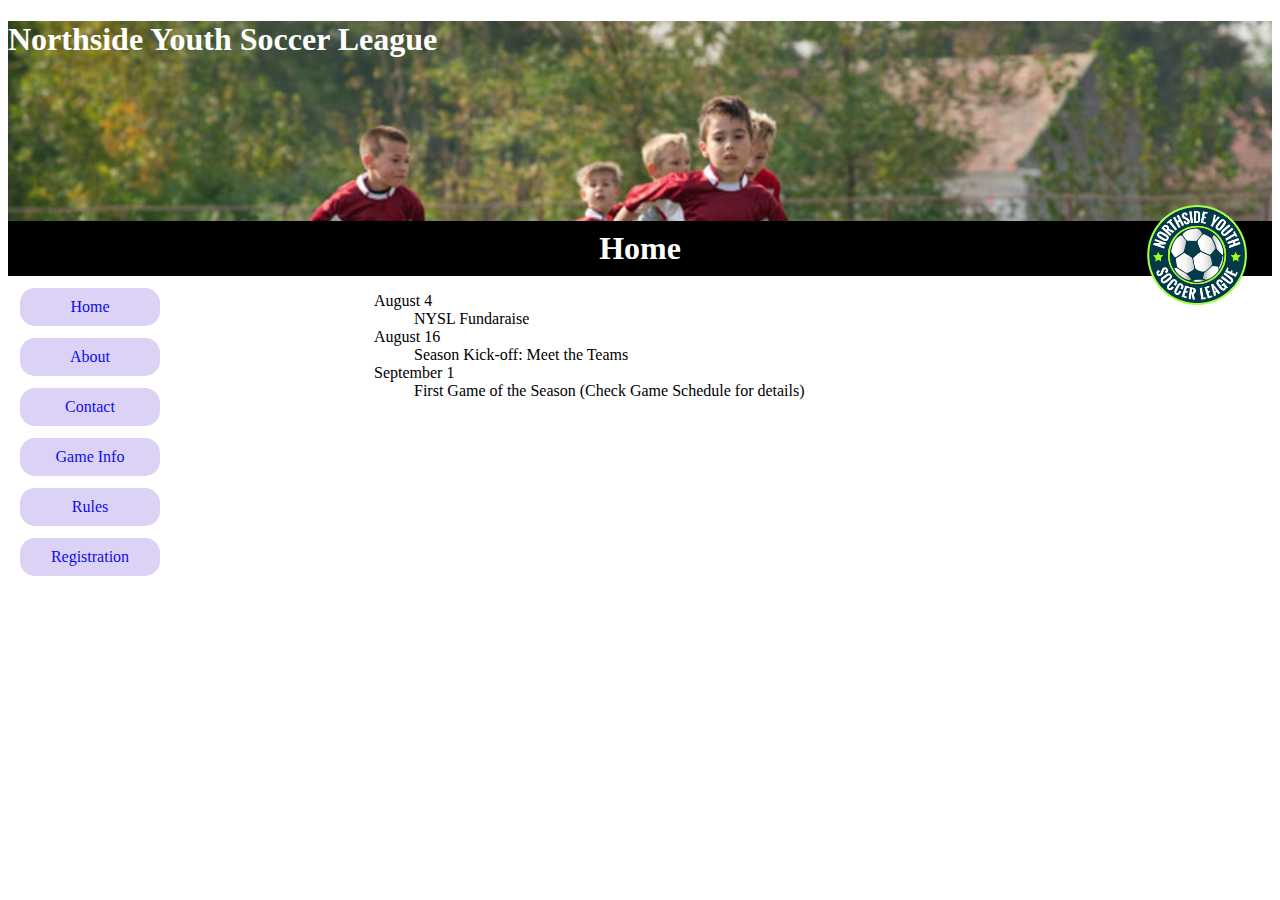
<file: NYSL - GIT/index.html>
<!DOCTYPE html>
<html lang="es">

<head>
    <title>Home NYSL</title>
    <link rel="stylesheet" href="Resources/nysl.css" type="text/css">

</head>

<body>
    <header>
        <h1>Northside Youth Soccer League</h1>
    </header>
    <div class="subheader">

        <h1>Home</h1>
        <img id="logo" src="Resources/img/nysl_logo.png" alt="Logo">
    </div>


    <div id="box-conteiner">
        <aside>
            <nav class="vertical-menu">
                <a href="index.html"> Home</a>
                <a href="about2.html"> About</a>
                <a href="contact2.html"> Contact</a>
                <a href="game_info.html"> Game Info</a>
                <a href="rules.html">Rules</a>
                <a href="registration.html">Registration</a>
            </nav>
        </aside>
        <section>
            <dl style="margin-left: 50px;">
                <dt>August 4</dt>
                <dd>NYSL Fundaraise</dd>
                <dt>August 16</dt>
                <dd>Season Kick-off: Meet the Teams</dd>
                <dt>September 1</dt>
                <dd>First Game of the Season (Check Game Schedule for details)</dd>
            </dl>
        </section>

    </div>


</body>

</html>
</file>
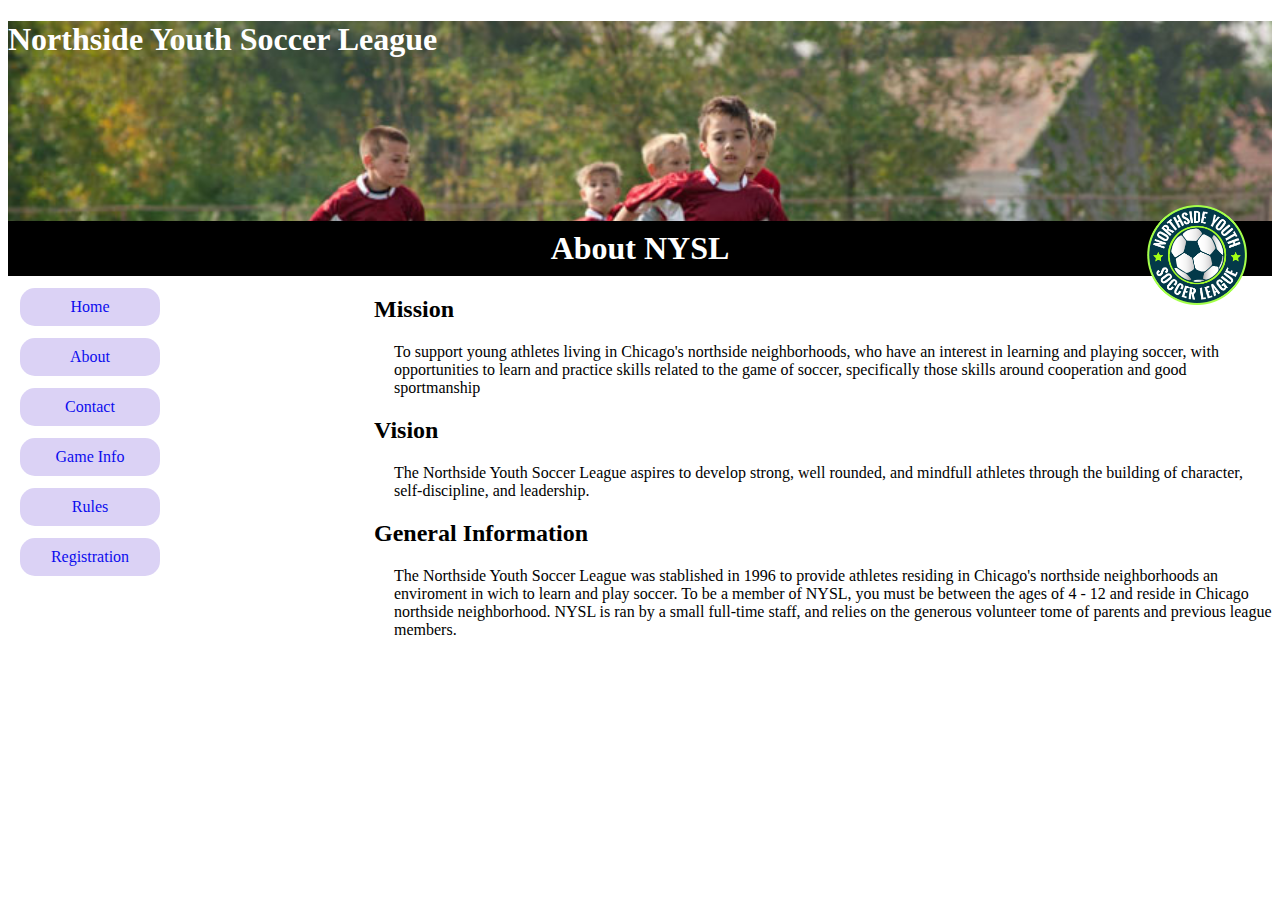
<file: NYSL - GIT/about2.html>
<!DOCTYPE html>
<html lang="es">

<head>
    <title>About NYSL</title>
    <link rel="stylesheet" href="Resources/nysl.css" type="text/css">
</head>

<body>
    <header>
        <h1>Northside Youth Soccer League</h1>
    </header>
    <div class="subheader">

        <h1>About NYSL </h1>
        <img id="logo" src="Resources/img/nysl_logo.png" alt="Logo">
    </div>


    <div id="box-conteiner">
        <aside>
            <nav class="vertical-menu">
                <a href="index.html"> Home</a>
                <a href="about2.html"> About</a>
                <a href="contact2.html"> Contact</a>
                <a href="game_info.html"> Game Info</a>
                <a href="rules.html">Rules</a>
                <a href="registration.html">Registration</a>
            </nav>
        </aside>
        <section>
            <div style="margin-left: 50px;">
                <h2>Mission</h2>
                <p style="margin-left: 20px;"> To support young athletes living in Chicago's northside neighborhoods,
                    who have an interest in learning and playing soccer, with opportunities to learn and practice skills
                    related to the game of soccer, specifically those skills around cooperation and good sportmanship
                </p>

                <h2>Vision</h2>
                <p style="margin-left: 20px;">The Northside Youth Soccer League aspires to develop strong, well rounded,
                    and mindfull athletes through the building of character, self-discipline, and leadership.</p>

                <h2>General Information</h2>
                <p style="margin-left: 20px;">The Northside Youth Soccer League was stablished in 1996 to provide
                    athletes residing in Chicago's northside neighborhoods an enviroment in wich to learn and play
                    soccer. To be a member of NYSL, you must be between the ages of 4 - 12 and reside in Chicago
                    northside neighborhood. NYSL is ran by a small full-time staff, and relies on the generous volunteer
                    tome of parents and previous league members. </p>
            </div>

        </section>
    </div>

</body>

</html>
</file>
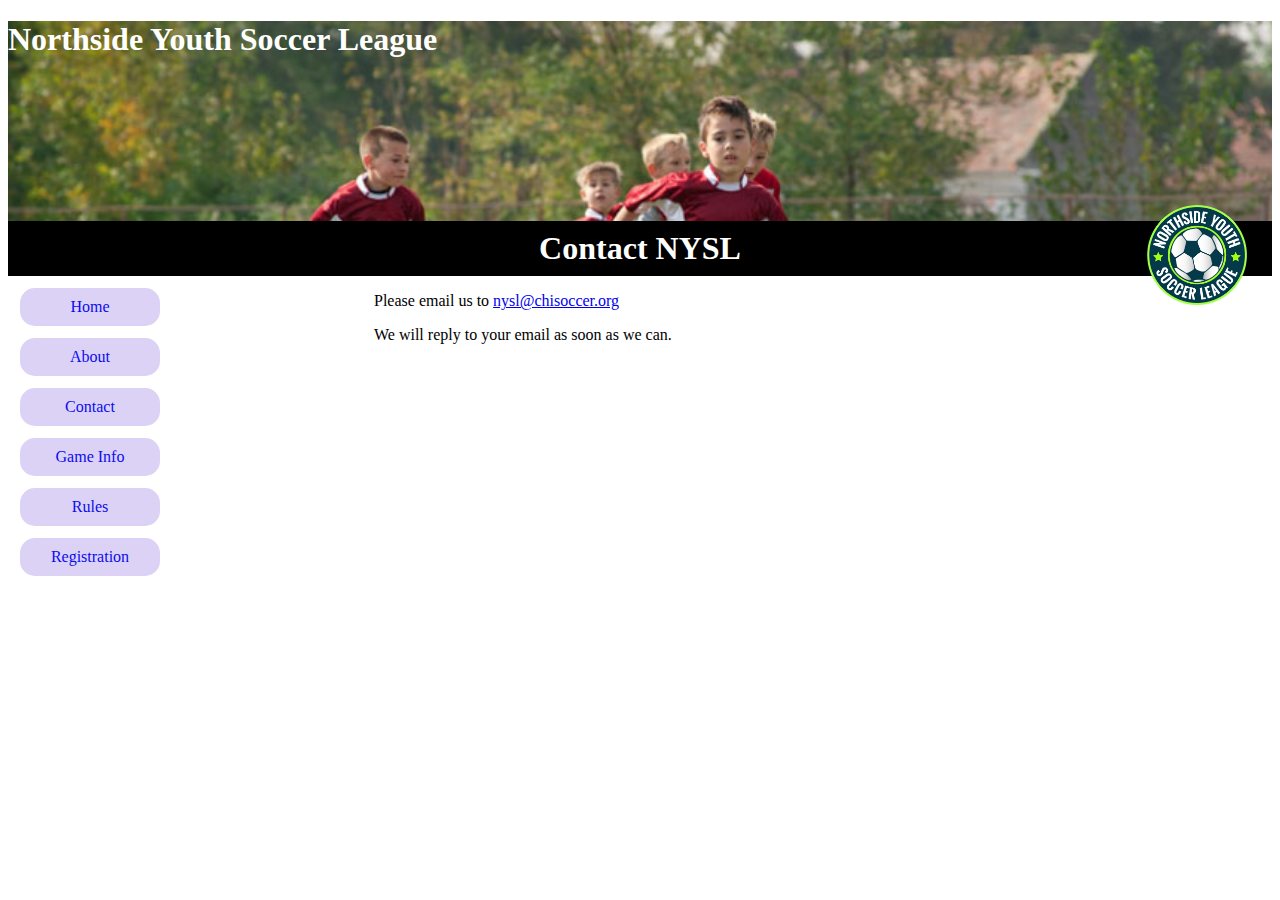
<file: NYSL - GIT/contact2.html>
<!DOCTYPE html>
<html lang="es">

<head>
    <title>Conact NYSL!</title>
     <link rel="stylesheet" href="Resources/nysl.css" type="text/css">
</head>

<body>
  <header>
      <h1>Northside Youth Soccer League</h1>
  </header>
<div class="subheader">

<h1 >Contact NYSL</h1>
<img  id="logo" src="Resources/img/nysl_logo.png" alt="Logo">
</div>


<div id="box-conteiner">
  <aside >
      <nav class="vertical-menu">
          <a href="index2.html"> Home</a>
          <a href="about2.html"> About</a>
          <a href="contact2.html"> Contact</a>
          <a href="game_info.html"> Game Info</a>
          <a href="rules.html">Rules</a>
          <a href="registration.html">Registration</a>
      </nav>
  </aside>
        <section >
                    <p style="margin-left: 50px;">Please email us to <a href="mailto:someone@example.com?Subject=Hello%20again" target="_top">nysl@chisoccer.org</a> </p>
        <p style="margin-left: 50px;">We will reply to your email as soon as we can.</p>

        </section>
</div>

</body>
</html>
</file>
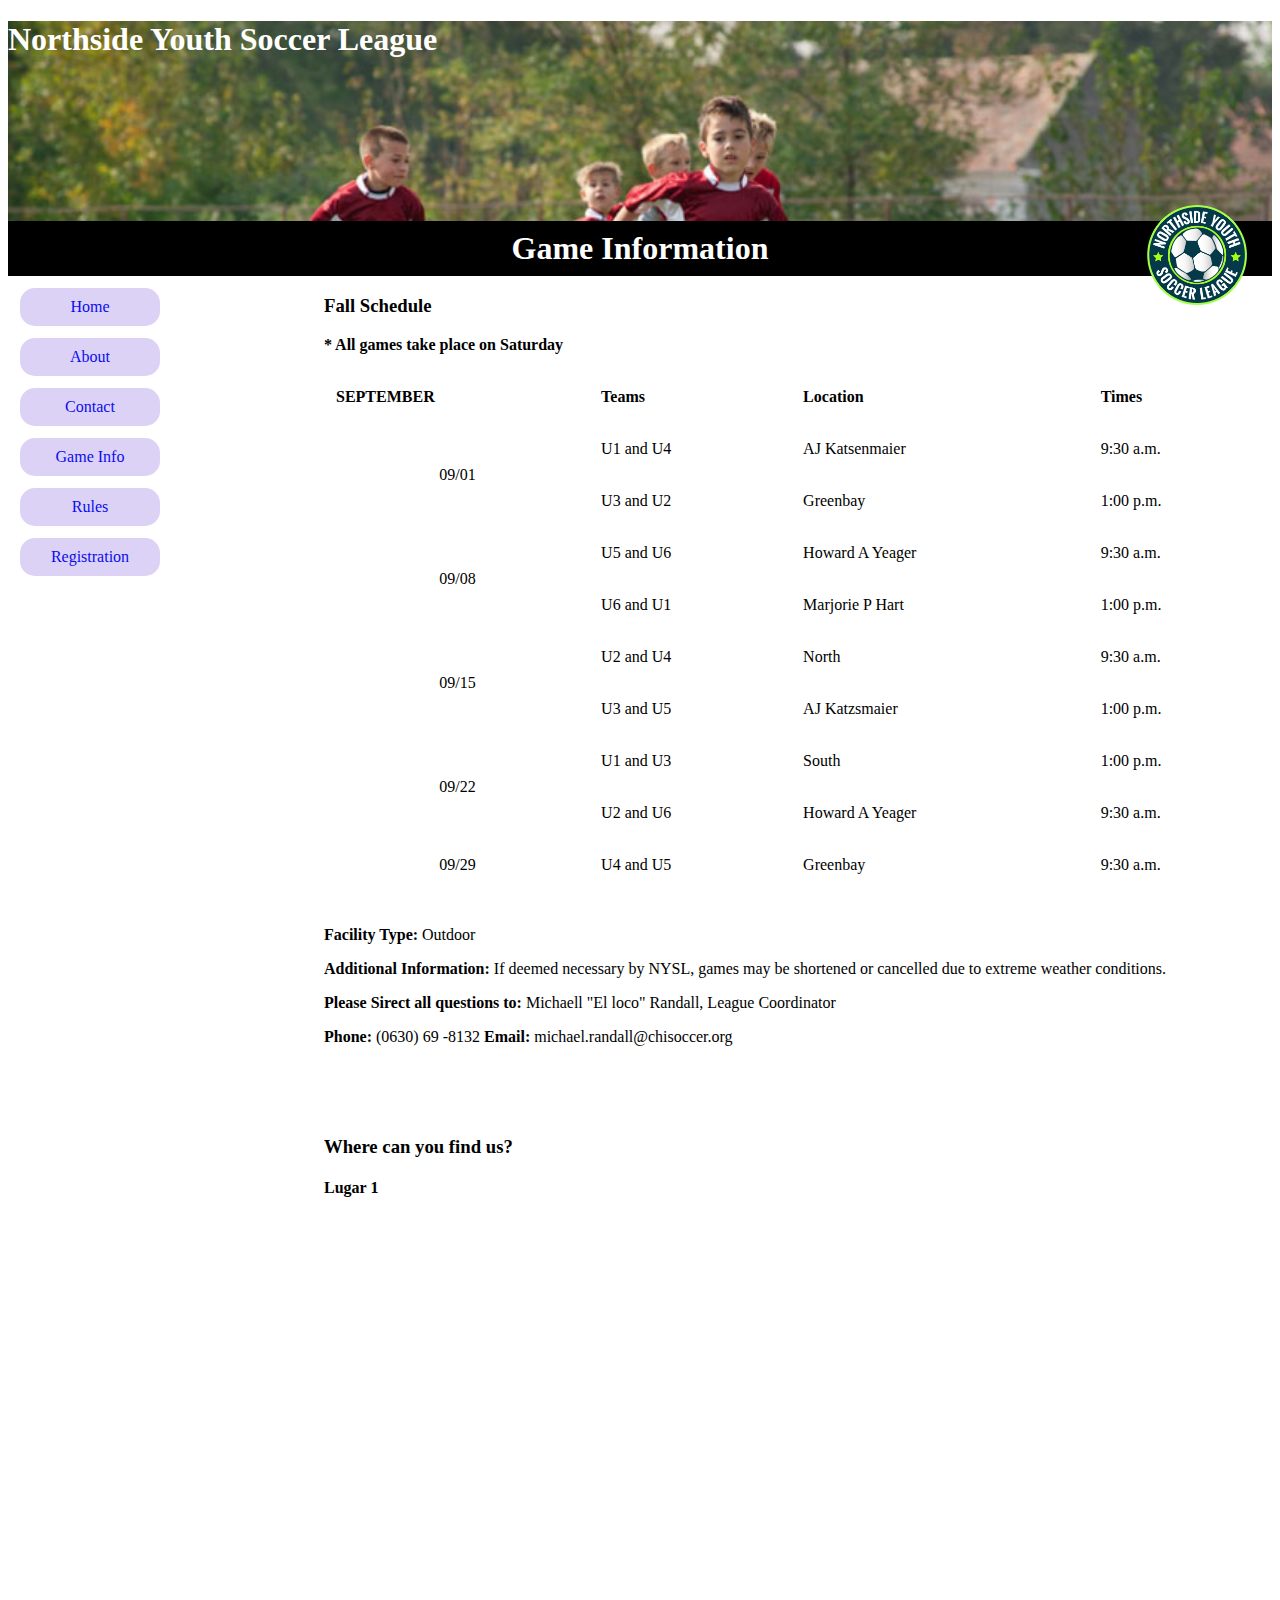
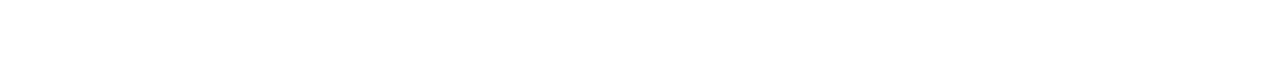
<file: NYSL - GIT/game_info.html>
<!DOCTYPE html>
<html lang="es">

<head>
  <title>Game Information</title>
  <link rel="stylesheet" href="Resources/nysl.css">
  <!-- <link rel="stylesheet" href="Resources/nyslt3.css" type="text/css"> -->


</head>

<body>
  <header>
    <h1>Northside Youth Soccer League</h1>
  </header>
  <div class="subheader">

    <h1>Game Information</h1>
    <img id="logo" src="Resources/img/nysl_logo.png" alt="Logo">
  </div>


  <div id="box-conteiner">
    <aside>
      <nav class="vertical-menu">
        <a href="index.html"> Home</a>
        <a href="about2.html"> About</a>
        <a href="contact2.html"> Contact</a>
        <a href="game_info.html"> Game Info</a>
        <a href="rules.html">Rules</a>
        <a href="registration.html">Registration</a>
      </nav>
    </aside>
    <section>

      <h3>Fall Schedule </h3>
      <div class="divine">
        <p class="pp"><b>* All games take place on Saturday</b></p>


        <table>
          <tr>
            <th>SEPTEMBER</th>
            <th>Teams</th>
            <th>Location</th>
            <th>Times</th>
          </tr>
          <tr>
            <td rowspan="2">09/01</td>
            <td>U1 and U4</td>
            <td>AJ Katsenmaier</td>
            <td>9:30 a.m.</td>
          </tr>
          <tr>
            <td>U3 and U2</td>
            <td>Greenbay</td>
            <td>1:00 p.m.</td>
          </tr>
          <tr>
            <td rowspan="2">09/08</td>
            <td>U5 and U6</td>
            <td>Howard A Yeager</td>
            <td>9:30 a.m.</td>
          </tr>
          <tr>
            <td>U6 and U1</td>
            <td>Marjorie P Hart</td>
            <td>1:00 p.m.</td>
          </tr>
          <tr>
            <td rowspan="2">09/15</td>
            <td>U2 and U4</td>
            <td>North</td>
            <td>9:30 a.m.</td>
          </tr>
          <tr>
            <td>U3 and U5</td>
            <td>AJ Katzsmaier</td>
            <td>1:00 p.m.</td>
          </tr>
          <tr>
            <td rowspan="2">09/22</td>
            <td>U1 and U3</td>
            <td>South</td>
            <td>1:00 p.m.</td>
          </tr>
          <tr>
            <td>U2 and U6</td>
            <td>Howard A Yeager</td>
            <td>9:30 a.m. </td>
          </tr>
          <tr>
            <td rowspan="2">09/29</td>
            <td>U4 and U5</td>
            <td>Greenbay</td>
            <td>9:30 a.m.</td>
          </tr>
        </table>
        <br>
        <div>
          <p><strong>Facility Type:</strong> Outdoor</p>
          <p><strong>Additional Information:</strong> If deemed necessary by NYSL, games may be shortened or cancelled
            due to extreme weather conditions.</p>
          <p><strong>Please Sirect all questions to: </strong> Michaell "El loco" Randall, League Coordinator</p>
          <p><Strong>Phone: </Strong>(0630) 69 -8132<strong> Email:</strong> michael.randall@chisoccer.org</p>
        </div>

        <div class="map">
          <h3 style="text-align: left; margin-top: 10vh;">Where can you find us?</h3>
          <h4 style="text-align: left;">Lugar 1</h4>

          <iframe
            src="https://www.google.com/maps/embed?pb=!1m14!1m12!1m3!1d13135.454002386676!2d-58.4515826!3d-34.607613!2m3!1f0!2f0!3f0!3m2!1i1024!2i768!4f13.1!5e0!3m2!1ses!2sar!4v1569626535599!5m2!1ses!2sar"
            width="600" height="450" frameborder="0" style="border:0;" allowfullscreen=""></iframe>


        </div>



    </section>
  </div>






</body>

</html>
</file>
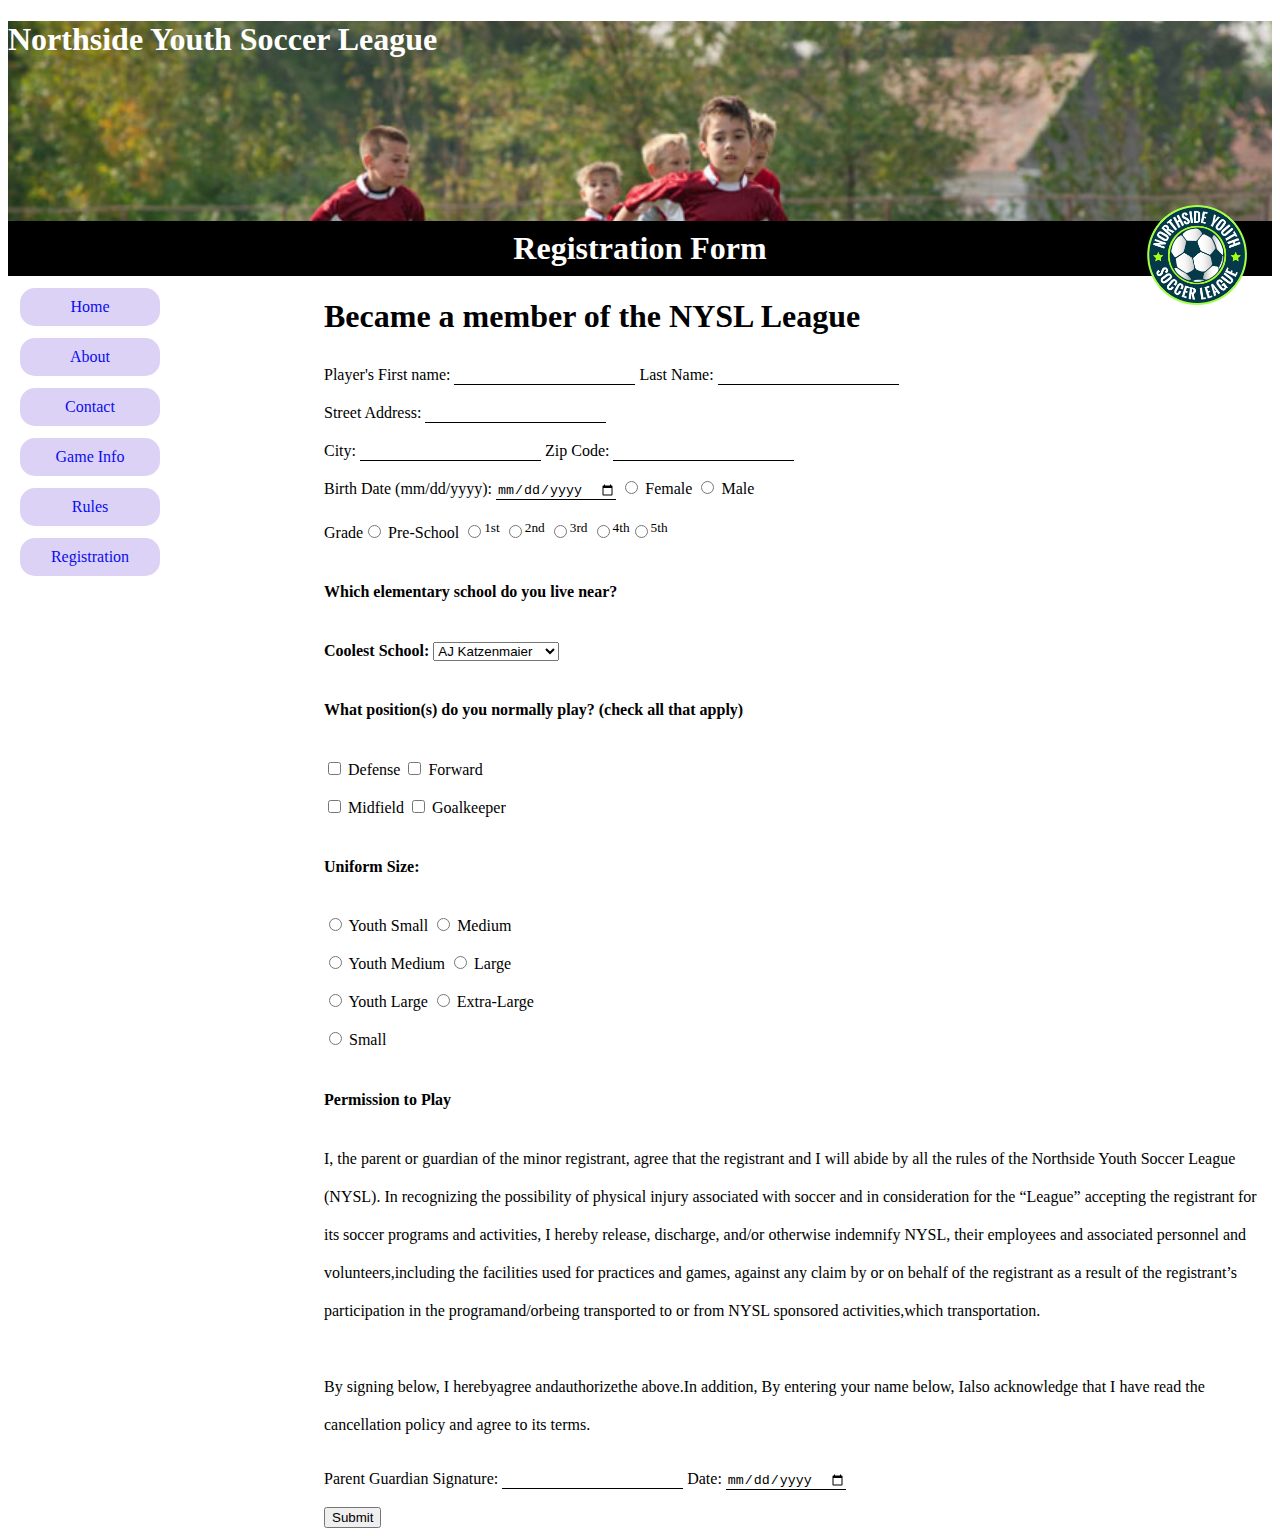
<file: NYSL - GIT/registration.html>
<!DOCTYPE html>
<html lang="en">

<head>
    <title>Registration Form</title>
    <!-- <link rel="stylesheet" href="Resources/style.css" type="text/css">0 -->
    <link rel="stylesheet" href="Resources/nysl.css">
</head>

<body>
    <header>
        <h1>Northside Youth Soccer League</h1>
    </header>
    <div class="subheader">

        <h1>Registration Form</h1>
        <img id="logo" src="Resources/img/nysl_logo.png" alt="Logo">
    </div>


    <div id="box-conteiner">
        <aside>
            <nav class="vertical-menu">
                <a href="index.html"> Home</a>
                <a href="about2.html"> About</a>
                <a href="contact2.html"> Contact</a>
                <a href="game_info.html"> Game Info</a>
                <a href="rules.html">Rules</a>
                <a href="registration.html">Registration</a>
            </nav>
        </aside>
        <section>


            <H1>Became a member of the NYSL League</H1>

            <form action="show_data.html" method="get">
                <div id="d1">

                    <label for="FirstName">Player's First name: </label>
                    <input type="text" name="FirstName" id="FirstName"> <label for="LastName">Last Name: </label><input
                        type="text" name="LastName" id="LastName"><br>

                    <label for="StreetAddress">Street Address: </label>
                    <input type="text" name="StreetAddress" id="StreetAddress"><br>

                    <label for="City">City: </label>
                    <input type="text" name="City" id="City"> <label for="ZipCode">Zip Code: </label>
                    <input type="text" name="ZipCode" id="ZipCode"><br>

                    Birth Date (mm/dd/yyyy): <input type="date" name="BirthDate" id="BirthDate"> <label><input
                            type="radio" name="Female-Male"> Female</label>
                    <label><input type="radio" name="Female-Male"> Male</label><br>
                    <label>Grade<input type="radio" name="Grade"> Pre-School</label> <label class="sup"><span
                            id="IG"></span><input type="radio" name="first"><sup>1st</sup></label> <label
                        class="sup"><input type="radio" name="first"><sup>2nd</sup></label> <label class="sup"><input
                            type="radio" name="first"><sup>3rd</sup></label> <label class="sup"><input type="radio"
                            name="first"><sup>4th</sup></label><label class="sup"><input type="radio"
                            name="first"><sup>5th</sup></label>
                </div>

                <div>
                    <h4>Which elementary school do you live near?</h4>
                    <strong>Coolest School:</strong>

                    <select>
                        <option value="AJ">AJ Katzenmaier</option>
                        <option value="MP">Marjorie P. Hart</option>
                        <option value="GB">Greenbay</option>
                        <option value="NO">Howard Yaeger</option>
                        <option value="SO">South Elmentary</option>
                        <option value="HO">North Elementary</option>
                    </select>

                </div>






                <div>
                    <h4>What position(s) do you normally play? (check all that apply)</h4>

                    <label><input type="checkbox" name="positions"> Defense</label>
                    <label><input type="checkbox" name="positions"> Forward</label> <br>
                    <label><input type="checkbox" name="positions"> Midfield</label>
                    <label><input type="checkbox" name="positions"> Goalkeeper</label><br>
                </div>
                <div>


                    <h4>Uniform Size:</h4>
                    <label><input type="radio" name="school"> Youth Small</label>
                    <label><input type="radio" name="school"> Medium</label> <br> <label><input type="radio"
                            name="school"> Youth Medium</label>
                    <label><input type="radio" name="school"> Large</label> <br><label><input type="radio"
                            name="school"> Youth Large</label>
                    <label><input type="radio" name="school"> Extra-Large</label> <br>
                    <label><input type="radio" name="school"> Small</label> <br>
                </div>

                <div>
                    <h4>Permission to Play</h4>
                    <p>I, the parent or guardian of the minor registrant, agree that the registrant and I will abide by
                        all the rules of the Northside Youth Soccer League (NYSL). In recognizing the possibility of
                        physical injury associated with soccer and in consideration for the “League” accepting the
                        registrant for its soccer programs and activities, I hereby release, discharge, and/or otherwise
                        indemnify NYSL, their employees and associated personnel and volunteers,including the facilities
                        used for practices and games, against any claim by or on behalf of the registrant as a result of
                        the registrant’s participation in the programand/orbeing transported to or from NYSL sponsored
                        activities,which transportation. <br><br>

                        By signing below, I herebyagree andauthorizethe above.In addition, By entering your name below,
                        Ialso acknowledge that I have read the cancellation policy and agree to its terms.</p>

                    <label for="Parent">Parent Guardian Signature: </label>
                    <input type="text" name="Parent" id="Parent"> Date: <input type="date" name="date" id="date2"><br>
                </div>


                <input type="submit" value="Submit">
            </form>
        </section>
    </div>
</body>

</html>
</file>
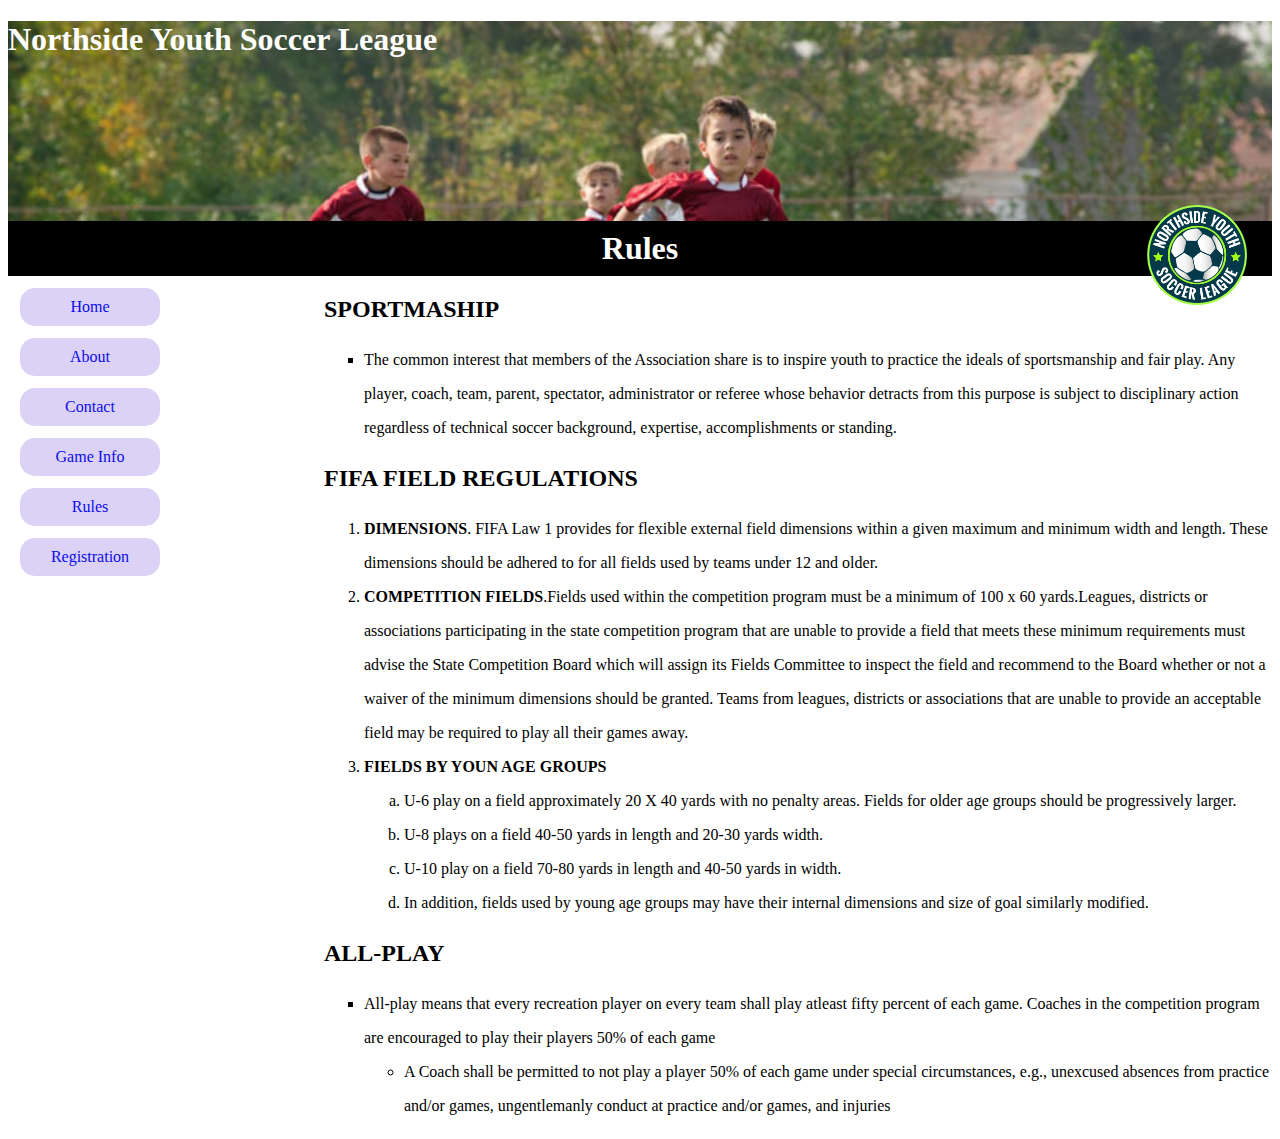
<file: NYSL - GIT/rules.html>
<!DOCTYPE html>
<html lang="es">

<head>
    <title>Title it Rules of Play & Policies</title>
    <!-- <link rel="stylesheet" href="Resources/rules.css" type="text/css"> -->
    <link rel="stylesheet" href="Resources/nysl.css">

</head>

<body>
    <header>
        <h1>Northside Youth Soccer League</h1>
    </header>
    <div class="subheader">

        <h1>Rules</h1>
        <img id="logo" src="Resources/img/nysl_logo.png" alt="Logo">
    </div>


    <div id="box-conteiner">
        <aside>
            <nav class="vertical-menu">
                <a href="index.html"> Home</a>
                <a href="about2.html"> About</a>
                <a href="contact2.html"> Contact</a>
                <a href="game_info.html"> Game Info</a>
                <a href="rules.html">Rules</a>
                <a href="registration.html">Registration</a>
            </nav>
        </aside>
        <section>



            <h2> SPORTMASHIP</h2>

            <ul style="list-style-type:square;">
                <li>
                    The common interest that members of the Association share is to inspire youth to practice the ideals
                    of sportsmanship and fair play. Any player, coach, team, parent, spectator, administrator or referee
                    whose behavior detracts from this purpose is subject to disciplinary action regardless of technical
                    soccer background, expertise, accomplishments or standing.
                </li>

            </ul>

            <h2>FIFA FIELD REGULATIONS </h2>
            <ol>
                <li>
                    <strong>DIMENSIONS</strong>. FIFA Law 1 provides for flexible external field dimensions within a
                    given maximum and minimum width and length. These dimensions should be adhered to for all fields
                    used by teams under 12 and older.
                </li>

                <li>
                    <strong>COMPETITION FIELDS</strong>.Fields used within the competition program must be a minimum of
                    100 x 60 yards.Leagues, districts or associations participating in the state competition program
                    that are unable to provide a field that meets these minimum requirements must advise the State
                    Competition Board which will assign its Fields Committee to inspect the field and recommend to the
                    Board whether or not a waiver of the minimum dimensions should be granted. Teams from leagues,
                    districts or associations that are unable to provide an acceptable field may be required to play all
                    their games away.
                </li>

                <li>
                    <strong>FIELDS BY YOUN AGE GROUPS</strong>
                    <ol type="a">
                        <li>
                            U-6 play on a field approximately 20 X 40 yards with no penalty areas. Fields for older age
                            groups should be progressively larger.
                        </li>
                        <li>
                            U-8 plays on a field 40-50 yards in length and 20-30 yards width.
                        </li>
                        <li>
                            U-10 play on a field 70-80 yards in length and 40-50 yards in width.
                        </li>
                        <li>
                            In addition, fields used by young age groups may have their internal dimensions and size of
                            goal similarly modified.
                        </li>
                    </ol>
                </li>
            </ol>
            <h2>ALL-PLAY</h2>
            <ul style="list-style-type:square;">
                <li>
                    All-play means that every recreation player on every team shall play atleast fifty percent of each
                    game. Coaches in the competition program are encouraged to play their players 50% of each game
                </li>
                <ul>
                    <li>
                        A Coach shall be permitted to not play a player 50% of each game under special circumstances,
                        e.g., unexcused absences from practice and/or games, ungentlemanly conduct at practice and/or
                        games, and injuries
                    </li>
                </ul>
            </ul>
        </section>
    </div>
</body>

</html>
</file>
<file: NYSL - GIT/Resources/nysl.css>
header {
  color: white;
  background-image: url("img/design1_image1.jpg");
  height: 200px;
  background-repeat: no-repeat;
  background-size: cover;

}

#logo {
  position: absolute;
  top: -30%;
  right: 2%;
  width: 100px;
  height: 100px;
  bottom: 100px;
}

.subheader {
  position: relative;
  text-align: center;
  color: white;
  background-color: black;
  /* margin:0; */
}

.subheader h1 {
  margin: 0;
  padding: 9px 0;
}

.box-conteiner {
  overflow: hidden;
}

aside {
  float: left;
  width: 25%;
  min-width: 110px;
}

table {
  line-height: 30px;
  width: 100%;
}

td[rowspan="2"] {
  text-align: center;
}

th {
  text-align: left;
}

table td,
th {
  margin-left: 45px;
  padding: 10px;
}

input[type="text"],
input[type="date"] {
  background: none;
  border: none;
  border-bottom: 1px solid black;
}

form {
  line-height: 38px;
}

ul,
ol {
  line-height: 34px;
}

nav a {
  opacity: 0.95;
  margin: auto;
  display: block;
  padding: 10px;
  margin: 12px;
  max-width: 120px;
  border-radius: 15px;

  text-align: center;
  text-decoration: none;
  background-color: #dad0f5;
}

section {
  float: left;
  width: 75%;

}

/* header{
    background-image: url("img/design1_image1.jpg");
    background-size: auto;

    height: 200px;
}

#h1About{
    background-color: black;
    color: white;
    text-align: center;
    margin-top: 0px;
}

section{
    float: left;
    align-items: stretch;

}

.vertical-menu{
    width: 200px;
}

.vertical-menu a {
  display: block;
  padding: 12px;
  text-decoration: none;
}

#leftaside{
    float: left;
}

#box-conteiner{
    display: flex;
    flex-direction: row;
}

#logo{
  position: absolute;
  top:26%;
  right: 2%;
  width: 100px;
  height: 100px;
}

dt{
    margin-bottom: 5px;
    }
dd{
    margin-bottom: 5px;
} */
</file>
<file: NYSL - GIT/Resources/nyslt3.css>
h1{
    margin-top: 68px;
    text-align: center;
}
h3{
    font-style: italic;
}

.pp{
    font-style: italic;
     text-decoration-line: underline;
}

.divine{
    margin-left: 90px;
}
 td {
  padding: 5px;
  
}
th{
    text-align: left;
}

body{
    margin-bottom: 55px;
}
p{
    font-size: 18px;
}

map{
    border: solid;
    margin-left: 90px;
}
header{
    background-image: url("img/design1_image1.jpg");
    background-size: auto;    
    
    height: 200px;
}
</file>
